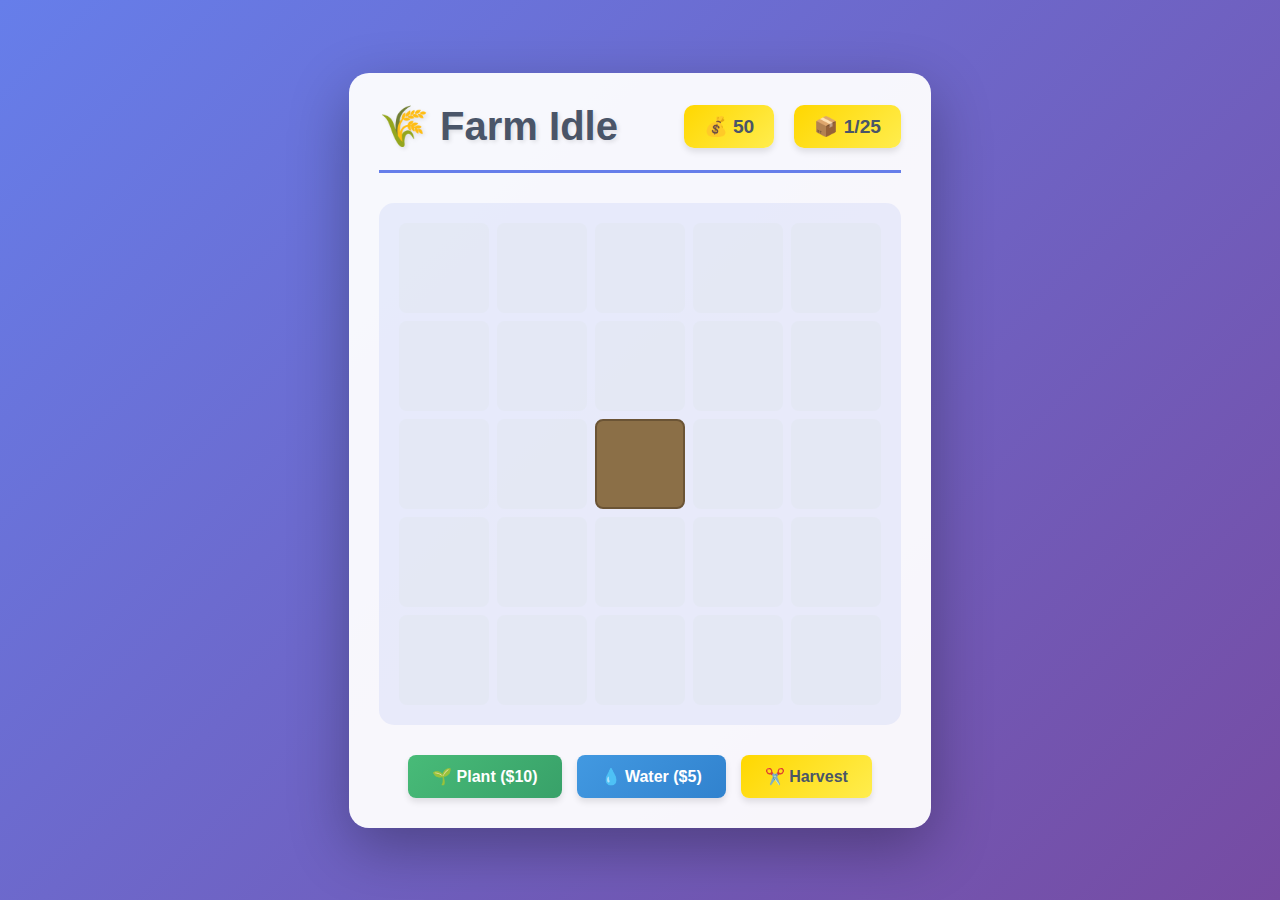
<file: index.html>
<!DOCTYPE html>
<html lang="en">
<head>
    <meta charset="UTF-8">
    <meta name="viewport" content="width=device-width, initial-scale=1.0">
    <title>Farm Idle</title>
    <style>
        * {
            margin: 0;
            padding: 0;
            box-sizing: border-box;
        }

        body {
            font-family: 'Segoe UI', Tahoma, Geneva, Verdana, sans-serif;
            background: linear-gradient(135deg, #667eea 0%, #764ba2 100%);
            min-height: 100vh;
            display: flex;
            justify-content: center;
            align-items: center;
            padding: 20px;
        }

        .game-container {
            background: rgba(255, 255, 255, 0.95);
            border-radius: 20px;
            padding: 30px;
            box-shadow: 0 20px 60px rgba(0, 0, 0, 0.3);
            max-width: 900px;
        }

        .header {
            display: flex;
            justify-content: space-between;
            align-items: center;
            margin-bottom: 30px;
            padding-bottom: 20px;
            border-bottom: 3px solid #667eea;
        }

        h1 {
            color: #4a5568;
            font-size: 2.5em;
            text-shadow: 2px 2px 4px rgba(0, 0, 0, 0.1);
        }

        .stats {
            display: flex;
            gap: 20px;
        }

        .stat {
            background: linear-gradient(135deg, #ffd700, #ffed4e);
            padding: 10px 20px;
            border-radius: 10px;
            box-shadow: 0 4px 6px rgba(0, 0, 0, 0.1);
            font-weight: bold;
            color: #4a5568;
            font-size: 1.2em;
        }

        .farm-grid {
            display: grid;
            grid-template-columns: repeat(5, 1fr);
            grid-template-rows: repeat(5, 1fr);
            gap: 8px;
            margin-bottom: 30px;
            padding: 20px;
            background: rgba(102, 126, 234, 0.1);
            border-radius: 15px;
            width: fit-content;
            margin-left: auto;
            margin-right: auto;
        }

        .plot {
            width: 90px;
            height: 90px;
            border-radius: 8px;
            cursor: pointer;
            position: relative;
            transition: all 0.3s ease;
            display: flex;
            align-items: center;
            justify-content: center;
            font-size: 2.5em;
            border: 3px solid transparent;
        }

        .plot.locked {
            background: #e2e8f0;
            cursor: not-allowed;
            opacity: 0.5;
        }

        .plot.purchasable {
            background: repeating-linear-gradient(
                45deg,
                #cbd5e0,
                #cbd5e0 10px,
                #e2e8f0 10px,
                #e2e8f0 20px
            );
            border: 3px dashed #667eea;
            animation: pulse 2s infinite;
        }

        .plot.purchasable:hover {
            transform: scale(1.05);
            border-color: #4c51bf;
        }

        @keyframes pulse {
            0%, 100% { opacity: 0.7; }
            50% { opacity: 1; }
        }

        .plot.empty {
            background: #8b6f47;
            border: 2px solid #6b5435;
        }

        .plot.empty:hover {
            transform: scale(1.05);
            box-shadow: 0 4px 8px rgba(0, 0, 0, 0.2);
        }

        .plot.watered {
            background: #5d4a35;
            border: 2px solid #4a3828;
            box-shadow: inset 0 2px 8px rgba(0, 0, 0, 0.3);
        }

        .plot.growing {
            background: #5d4a35;
            border: 2px solid #4a3828;
        }

        .plot.ready {
            background: #5d4a35;
            border: 2px solid #4a3828;
            animation: glow 1.5s ease-in-out infinite;
        }

        @keyframes glow {
            0%, 100% { box-shadow: 0 0 5px rgba(255, 215, 0, 0.5); }
            50% { box-shadow: 0 0 20px rgba(255, 215, 0, 0.8), 0 0 30px rgba(255, 215, 0, 0.6); }
        }

        .progress-bar {
            position: absolute;
            bottom: 5px;
            left: 5px;
            right: 5px;
            height: 6px;
            background: rgba(0, 0, 0, 0.2);
            border-radius: 3px;
            overflow: hidden;
        }

        .progress-fill {
            height: 100%;
            background: linear-gradient(90deg, #48bb78, #38a169);
            transition: width 0.3s ease;
            border-radius: 3px;
        }

        .water-indicator {
            position: absolute;
            top: 5px;
            right: 5px;
            font-size: 0.5em;
            filter: drop-shadow(0 1px 2px rgba(0, 0, 0, 0.3));
        }

        .tooltip {
            position: fixed;
            background: rgba(0, 0, 0, 0.9);
            color: white;
            padding: 12px 16px;
            border-radius: 8px;
            font-size: 0.9em;
            pointer-events: none;
            z-index: 1000;
            box-shadow: 0 4px 12px rgba(0, 0, 0, 0.3);
            max-width: 250px;
        }

        .tooltip-title {
            font-weight: bold;
            margin-bottom: 8px;
            color: #ffd700;
            font-size: 1.1em;
        }

        .tooltip-info {
            line-height: 1.6;
        }

        .controls {
            display: flex;
            gap: 15px;
            justify-content: center;
            flex-wrap: wrap;
        }

        .btn {
            padding: 12px 24px;
            border: none;
            border-radius: 8px;
            font-size: 1em;
            font-weight: bold;
            cursor: pointer;
            transition: all 0.2s ease;
            box-shadow: 0 4px 6px rgba(0, 0, 0, 0.1);
        }

        .btn:hover {
            transform: translateY(-2px);
            box-shadow: 0 6px 12px rgba(0, 0, 0, 0.15);
        }

        .btn:active {
            transform: translateY(0);
        }

        .btn-plant {
            background: linear-gradient(135deg, #48bb78, #38a169);
            color: white;
        }

        .btn-water {
            background: linear-gradient(135deg, #4299e1, #3182ce);
            color: white;
        }

        .btn-harvest {
            background: linear-gradient(135deg, #ffd700, #ffed4e);
            color: #4a5568;
        }

        .particle {
            position: fixed;
            pointer-events: none;
            font-size: 24px;
            animation: float-up 1s ease-out forwards;
            z-index: 999;
        }

        @keyframes float-up {
            to {
                transform: translateY(-100px);
                opacity: 0;
            }
        }

        .cost-badge {
            background: rgba(0, 0, 0, 0.6);
            color: #ffd700;
            padding: 4px 8px;
            border-radius: 4px;
            font-size: 0.35em;
            position: absolute;
            bottom: 5px;
            left: 50%;
            transform: translateX(-50%);
            font-weight: bold;
        }

        .crop-icon {
            filter: drop-shadow(0 2px 4px rgba(0, 0, 0, 0.3));
        }
    </style>
</head>
<body>
    <div class="game-container">
        <div class="header">
            <h1>🌾 Farm Idle</h1>
            <div class="stats">
                <div class="stat">💰 <span id="money">50</span></div>
                <div class="stat">📦 <span id="plots">1</span>/25</div>
            </div>
        </div>

        <div class="farm-grid" id="farm-grid"></div>

        <div class="controls">
            <button class="btn btn-plant" onclick="selectAction('plant')">🌱 Plant ($10)</button>
            <button class="btn btn-water" onclick="selectAction('water')">💧 Water ($5)</button>
            <button class="btn btn-harvest" onclick="selectAction('harvest')">✂️ Harvest</button>
        </div>
    </div>

    <script>
        const GRID_SIZE = 5;
        const PLOT_COST = 30;
        const PLANT_COST = 10;
        const WATER_COST = 5;
        
        const CROPS = {
            wheat: { icon: '🌾', growTime: 10000, value: 25, baseChance: 0.6, waterBonus: 0.2 },
            carrot: { icon: '🥕', growTime: 15000, value: 40, baseChance: 0.7, waterBonus: 0.15 },
            corn: { icon: '🌽', growTime: 20000, value: 60, baseChance: 0.65, waterBonus: 0.25 },
        };

        let gameState = {
            money: 50,
            selectedAction: null,
            grid: [],
            ownedPlots: new Set(['2,2']) // Start with center plot
        };

        // Initialize grid
        for (let row = 0; row < GRID_SIZE; row++) {
            gameState.grid[row] = [];
            for (let col = 0; col < GRID_SIZE; col++) {
                gameState.grid[row][col] = {
                    state: 'locked',
                    crop: null,
                    plantTime: null,
                    watered: false
                };
            }
        }
        gameState.grid[2][2].state = 'empty';

        function renderGrid() {
            const gridEl = document.getElementById('farm-grid');
            gridEl.innerHTML = '';

            for (let row = 0; row < GRID_SIZE; row++) {
                for (let col = 0; col < GRID_SIZE; col++) {
                    const plot = gameState.grid[row][col];
                    const plotEl = document.createElement('div');
                    plotEl.className = `plot ${plot.state}`;
                    plotEl.dataset.row = row;
                    plotEl.dataset.col = col;

                    if (plot.state === 'purchasable') {
                        const costBadge = document.createElement('div');
                        costBadge.className = 'cost-badge';
                        costBadge.textContent = `$${PLOT_COST}`;
                        plotEl.appendChild(costBadge);
                    }

                    if (plot.state === 'growing' || plot.state === 'ready') {
                        const cropIcon = document.createElement('span');
                        cropIcon.className = 'crop-icon';
                        cropIcon.textContent = CROPS[plot.crop].icon;
                        plotEl.appendChild(cropIcon);

                        if (plot.watered) {
                            const waterIcon = document.createElement('div');
                            waterIcon.className = 'water-indicator';
                            waterIcon.textContent = '💧';
                            plotEl.appendChild(waterIcon);
                        }

                        if (plot.state === 'growing') {
                            const progressBar = document.createElement('div');
                            progressBar.className = 'progress-bar';
                            const progressFill = document.createElement('div');
                            progressFill.className = 'progress-fill';
                            progressBar.appendChild(progressFill);
                            plotEl.appendChild(progressBar);
                        }
                    } else if (plot.watered && plot.state === 'empty') {
                        const waterIcon = document.createElement('div');
                        waterIcon.className = 'water-indicator';
                        waterIcon.textContent = '💧';
                        plotEl.appendChild(waterIcon);
                    }

                    plotEl.addEventListener('click', () => handlePlotClick(row, col));
                    plotEl.addEventListener('mouseenter', (e) => showTooltip(e, row, col));
                    plotEl.addEventListener('mouseleave', hideTooltip);
                    plotEl.addEventListener('mousemove', (e) => moveTooltip(e));

                    gridEl.appendChild(plotEl);
                }
            }

            updateStats();
            updatePurchasablePlots();
        }

        function updatePurchasablePlots() {
            const directions = [[-1, 0], [1, 0], [0, -1], [0, 1]];
            
            for (let row = 0; row < GRID_SIZE; row++) {
                for (let col = 0; col < GRID_SIZE; col++) {
                    const key = `${row},${col}`;
                    if (!gameState.ownedPlots.has(key) && gameState.grid[row][col].state === 'locked') {
                        // Check if adjacent to owned plot
                        let isAdjacent = false;
                        for (const [dr, dc] of directions) {
                            const newRow = row + dr;
                            const newCol = col + dc;
                            if (newRow >= 0 && newRow < GRID_SIZE && newCol >= 0 && newCol < GRID_SIZE) {
                                if (gameState.ownedPlots.has(`${newRow},${newCol}`)) {
                                    isAdjacent = true;
                                    break;
                                }
                            }
                        }
                        if (isAdjacent) {
                            gameState.grid[row][col].state = 'purchasable';
                        }
                    }
                }
            }
        }

        function handlePlotClick(row, col) {
            const plot = gameState.grid[row][col];

            if (plot.state === 'purchasable') {
                if (gameState.money >= PLOT_COST) {
                    gameState.money -= PLOT_COST;
                    gameState.ownedPlots.add(`${row},${col}`);
                    plot.state = 'empty';
                    createParticle('✨', row, col);
                    renderGrid();
                }
                return;
            }

            if (!gameState.selectedAction) return;

            if (gameState.selectedAction === 'plant' && plot.state === 'empty') {
                if (gameState.money >= PLANT_COST) {
                    gameState.money -= PLANT_COST;
                    plot.state = 'growing';
                    plot.crop = 'wheat'; // Default crop for now
                    plot.plantTime = Date.now();
                    createParticle('🌱', row, col);
                    startGrowth(row, col);
                    renderGrid();
                }
            } else if (gameState.selectedAction === 'water' && (plot.state === 'empty' || plot.state === 'growing')) {
                if (gameState.money >= WATER_COST && !plot.watered) {
                    gameState.money -= WATER_COST;
                    plot.watered = true;
                    createParticle('💧', row, col);
                    renderGrid();
                }
            } else if (gameState.selectedAction === 'harvest' && plot.state === 'ready') {
                harvestPlot(row, col);
            }
        }

        function startGrowth(row, col) {
            const plot = gameState.grid[row][col];
            const crop = CROPS[plot.crop];
            
            const interval = setInterval(() => {
                if (plot.state !== 'growing') {
                    clearInterval(interval);
                    return;
                }

                const elapsed = Date.now() - plot.plantTime;
                const progress = Math.min(elapsed / crop.growTime, 1);

                const plotEl = document.querySelector(`[data-row="${row}"][data-col="${col}"] .progress-fill`);
                if (plotEl) {
                    plotEl.style.width = `${progress * 100}%`;
                }

                if (progress >= 1) {
                    clearInterval(interval);
                    // Check survival
                    const survivalChance = crop.baseChance + (plot.watered ? crop.waterBonus : 0);
                    if (Math.random() < survivalChance) {
                        plot.state = 'ready';
                        createParticle('✨', row, col);
                    } else {
                        plot.state = 'empty';
                        plot.crop = null;
                        plot.plantTime = null;
                        plot.watered = false;
                        createParticle('💀', row, col);
                    }
                    renderGrid();
                }
            }, 100);
        }

        function harvestPlot(row, col) {
            const plot = gameState.grid[row][col];
            const crop = CROPS[plot.crop];
            
            gameState.money += crop.value;
            plot.state = 'empty';
            plot.crop = null;
            plot.plantTime = null;
            plot.watered = false;
            
            createParticle('💰', row, col);
            createParticle(`+$${crop.value}`, row, col);
            renderGrid();
        }

        function selectAction(action) {
            gameState.selectedAction = gameState.selectedAction === action ? null : action;
            
            document.querySelectorAll('.btn').forEach(btn => {
                btn.style.opacity = '1';
            });
            
            if (gameState.selectedAction) {
                event.target.style.opacity = '0.7';
            }
        }

        function showTooltip(e, row, col) {
            const plot = gameState.grid[row][col];
            if (plot.state === 'locked' || plot.state === 'purchasable') return;

            const tooltip = document.createElement('div');
            tooltip.className = 'tooltip';
            tooltip.id = 'tooltip';

            let content = '';
            
            if (plot.state === 'growing' || plot.state === 'ready') {
                const crop = CROPS[plot.crop];
                const elapsed = Date.now() - plot.plantTime;
                const remaining = Math.max(0, crop.growTime - elapsed);
                const survivalChance = crop.baseChance + (plot.watered ? crop.waterBonus : 0);
                
                content = `
                    <div class="tooltip-title">${crop.icon} ${plot.crop.charAt(0).toUpperCase() + plot.crop.slice(1)}</div>
                    <div class="tooltip-info">
                        ${plot.state === 'growing' ? `⏱️ Time left: ${Math.ceil(remaining / 1000)}s` : '✅ Ready to harvest!'}
                        <br>💰 Value: $${crop.value}
                        <br>🎲 Survival: ${Math.round(survivalChance * 100)}%
                        <br>${plot.watered ? '💧 Watered (+' + Math.round(crop.waterBonus * 100) + '%)' : '🏜️ Dry'}
                    </div>
                `;
            } else if (plot.state === 'empty') {
                content = `
                    <div class="tooltip-title">Empty Plot</div>
                    <div class="tooltip-info">
                        ${plot.watered ? '💧 Watered soil - ready to plant!' : '🏜️ Dry soil - water for better survival'}
                    </div>
                `;
            }

            tooltip.innerHTML = content;
            tooltip.style.left = e.pageX + 15 + 'px';
            tooltip.style.top = e.pageY + 15 + 'px';
            document.body.appendChild(tooltip);
        }

        function moveTooltip(e) {
            const tooltip = document.getElementById('tooltip');
            if (tooltip) {
                tooltip.style.left = e.pageX + 15 + 'px';
                tooltip.style.top = e.pageY + 15 + 'px';
            }
        }

        function hideTooltip() {
            const tooltip = document.getElementById('tooltip');
            if (tooltip) {
                tooltip.remove();
            }
        }

        function createParticle(emoji, row, col) {
            const plotEl = document.querySelector(`[data-row="${row}"][data-col="${col}"]`);
            const rect = plotEl.getBoundingClientRect();
            
            const particle = document.createElement('div');
            particle.className = 'particle';
            particle.textContent = emoji;
            particle.style.left = rect.left + rect.width / 2 + 'px';
            particle.style.top = rect.top + rect.height / 2 + 'px';
            
            document.body.appendChild(particle);
            
            setTimeout(() => particle.remove(), 1000);
        }

        function updateStats() {
            document.getElementById('money').textContent = gameState.money;
            document.getElementById('plots').textContent = gameState.ownedPlots.size;
        }

        // Initialize
        renderGrid();
    </script>
</body>
</html>
</file>
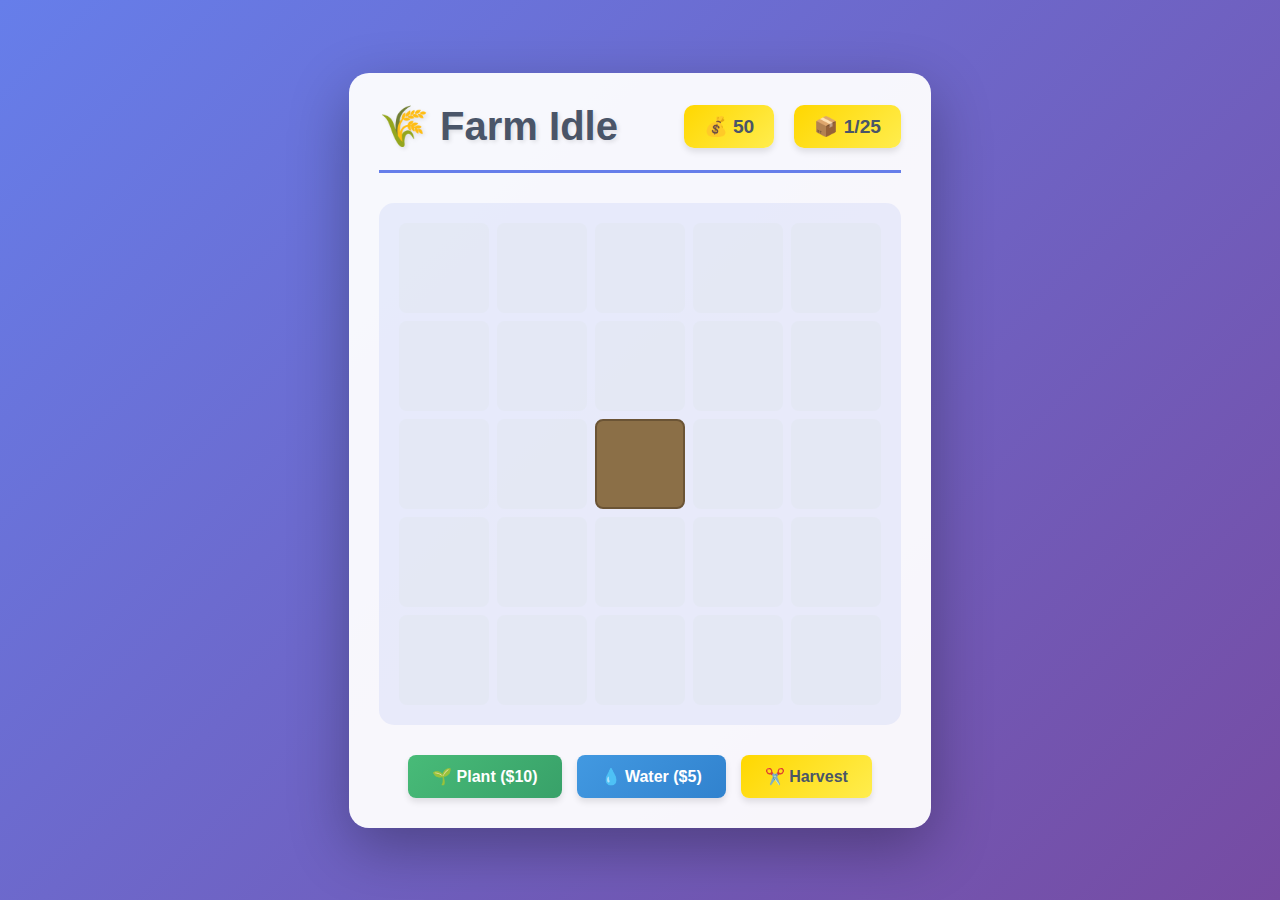
<file: farming-game.html>
<!DOCTYPE html>
<html lang="en">
<head>
    <meta charset="UTF-8">
    <meta name="viewport" content="width=device-width, initial-scale=1.0">
    <title>Farm Idle</title>
    <style>
        * {
            margin: 0;
            padding: 0;
            box-sizing: border-box;
        }

        body {
            font-family: 'Segoe UI', Tahoma, Geneva, Verdana, sans-serif;
            background: linear-gradient(135deg, #667eea 0%, #764ba2 100%);
            min-height: 100vh;
            display: flex;
            justify-content: center;
            align-items: center;
            padding: 20px;
        }

        .game-container {
            background: rgba(255, 255, 255, 0.95);
            border-radius: 20px;
            padding: 30px;
            box-shadow: 0 20px 60px rgba(0, 0, 0, 0.3);
            max-width: 900px;
        }

        .header {
            display: flex;
            justify-content: space-between;
            align-items: center;
            margin-bottom: 30px;
            padding-bottom: 20px;
            border-bottom: 3px solid #667eea;
        }

        h1 {
            color: #4a5568;
            font-size: 2.5em;
            text-shadow: 2px 2px 4px rgba(0, 0, 0, 0.1);
        }

        .stats {
            display: flex;
            gap: 20px;
        }

        .stat {
            background: linear-gradient(135deg, #ffd700, #ffed4e);
            padding: 10px 20px;
            border-radius: 10px;
            box-shadow: 0 4px 6px rgba(0, 0, 0, 0.1);
            font-weight: bold;
            color: #4a5568;
            font-size: 1.2em;
        }

        .farm-grid {
            display: grid;
            grid-template-columns: repeat(5, 1fr);
            grid-template-rows: repeat(5, 1fr);
            gap: 8px;
            margin-bottom: 30px;
            padding: 20px;
            background: rgba(102, 126, 234, 0.1);
            border-radius: 15px;
            width: fit-content;
            margin-left: auto;
            margin-right: auto;
        }

        .plot {
            width: 90px;
            height: 90px;
            border-radius: 8px;
            cursor: pointer;
            position: relative;
            transition: all 0.3s ease;
            display: flex;
            align-items: center;
            justify-content: center;
            font-size: 2.5em;
            border: 3px solid transparent;
        }

        .plot.locked {
            background: #e2e8f0;
            cursor: not-allowed;
            opacity: 0.5;
        }

        .plot.purchasable {
            background: repeating-linear-gradient(
                45deg,
                #cbd5e0,
                #cbd5e0 10px,
                #e2e8f0 10px,
                #e2e8f0 20px
            );
            border: 3px dashed #667eea;
            animation: pulse 2s infinite;
        }

        .plot.purchasable:hover {
            transform: scale(1.05);
            border-color: #4c51bf;
        }

        @keyframes pulse {
            0%, 100% { opacity: 0.7; }
            50% { opacity: 1; }
        }

        .plot.empty {
            background: #8b6f47;
            border: 2px solid #6b5435;
        }

        .plot.empty:hover {
            transform: scale(1.05);
            box-shadow: 0 4px 8px rgba(0, 0, 0, 0.2);
        }

        .plot.watered {
            background: #5d4a35;
            border: 2px solid #4a3828;
            box-shadow: inset 0 2px 8px rgba(0, 0, 0, 0.3);
        }

        .plot.growing {
            background: #5d4a35;
            border: 2px solid #4a3828;
        }

        .plot.ready {
            background: #5d4a35;
            border: 2px solid #4a3828;
            animation: glow 1.5s ease-in-out infinite;
        }

        @keyframes glow {
            0%, 100% { box-shadow: 0 0 5px rgba(255, 215, 0, 0.5); }
            50% { box-shadow: 0 0 20px rgba(255, 215, 0, 0.8), 0 0 30px rgba(255, 215, 0, 0.6); }
        }

        .progress-bar {
            position: absolute;
            bottom: 5px;
            left: 5px;
            right: 5px;
            height: 6px;
            background: rgba(0, 0, 0, 0.2);
            border-radius: 3px;
            overflow: hidden;
        }

        .progress-fill {
            height: 100%;
            background: linear-gradient(90deg, #48bb78, #38a169);
            transition: width 0.3s ease;
            border-radius: 3px;
        }

        .water-indicator {
            position: absolute;
            top: 5px;
            right: 5px;
            font-size: 0.5em;
            filter: drop-shadow(0 1px 2px rgba(0, 0, 0, 0.3));
        }

        .tooltip {
            position: fixed;
            background: rgba(0, 0, 0, 0.9);
            color: white;
            padding: 12px 16px;
            border-radius: 8px;
            font-size: 0.9em;
            pointer-events: none;
            z-index: 1000;
            box-shadow: 0 4px 12px rgba(0, 0, 0, 0.3);
            max-width: 250px;
        }

        .tooltip-title {
            font-weight: bold;
            margin-bottom: 8px;
            color: #ffd700;
            font-size: 1.1em;
        }

        .tooltip-info {
            line-height: 1.6;
        }

        .controls {
            display: flex;
            gap: 15px;
            justify-content: center;
            flex-wrap: wrap;
        }

        .btn {
            padding: 12px 24px;
            border: none;
            border-radius: 8px;
            font-size: 1em;
            font-weight: bold;
            cursor: pointer;
            transition: all 0.2s ease;
            box-shadow: 0 4px 6px rgba(0, 0, 0, 0.1);
        }

        .btn:hover {
            transform: translateY(-2px);
            box-shadow: 0 6px 12px rgba(0, 0, 0, 0.15);
        }

        .btn:active {
            transform: translateY(0);
        }

        .btn-plant {
            background: linear-gradient(135deg, #48bb78, #38a169);
            color: white;
        }

        .btn-water {
            background: linear-gradient(135deg, #4299e1, #3182ce);
            color: white;
        }

        .btn-harvest {
            background: linear-gradient(135deg, #ffd700, #ffed4e);
            color: #4a5568;
        }

        .particle {
            position: fixed;
            pointer-events: none;
            font-size: 24px;
            animation: float-up 1s ease-out forwards;
            z-index: 999;
        }

        @keyframes float-up {
            to {
                transform: translateY(-100px);
                opacity: 0;
            }
        }

        .cost-badge {
            background: rgba(0, 0, 0, 0.6);
            color: #ffd700;
            padding: 4px 8px;
            border-radius: 4px;
            font-size: 0.35em;
            position: absolute;
            bottom: 5px;
            left: 50%;
            transform: translateX(-50%);
            font-weight: bold;
        }

        .crop-icon {
            filter: drop-shadow(0 2px 4px rgba(0, 0, 0, 0.3));
        }
    </style>
</head>
<body>
    <div class="game-container">
        <div class="header">
            <h1>🌾 Farm Idle</h1>
            <div class="stats">
                <div class="stat">💰 <span id="money">50</span></div>
                <div class="stat">📦 <span id="plots">1</span>/25</div>
            </div>
        </div>

        <div class="farm-grid" id="farm-grid"></div>

        <div class="controls">
            <button class="btn btn-plant" onclick="selectAction('plant')">🌱 Plant ($10)</button>
            <button class="btn btn-water" onclick="selectAction('water')">💧 Water ($5)</button>
            <button class="btn btn-harvest" onclick="selectAction('harvest')">✂️ Harvest</button>
        </div>
    </div>

    <script>
        const GRID_SIZE = 5;
        const PLOT_COST = 30;
        const PLANT_COST = 10;
        const WATER_COST = 5;
        
        const CROPS = {
            wheat: { icon: '🌾', growTime: 10000, value: 25, baseChance: 0.6, waterBonus: 0.2 },
            carrot: { icon: '🥕', growTime: 15000, value: 40, baseChance: 0.7, waterBonus: 0.15 },
            corn: { icon: '🌽', growTime: 20000, value: 60, baseChance: 0.65, waterBonus: 0.25 },
        };

        let gameState = {
            money: 50,
            selectedAction: null,
            grid: [],
            ownedPlots: new Set(['2,2']) // Start with center plot
        };

        // Initialize grid
        for (let row = 0; row < GRID_SIZE; row++) {
            gameState.grid[row] = [];
            for (let col = 0; col < GRID_SIZE; col++) {
                gameState.grid[row][col] = {
                    state: 'locked',
                    crop: null,
                    plantTime: null,
                    watered: false
                };
            }
        }
        gameState.grid[2][2].state = 'empty';

        function renderGrid() {
            const gridEl = document.getElementById('farm-grid');
            gridEl.innerHTML = '';

            for (let row = 0; row < GRID_SIZE; row++) {
                for (let col = 0; col < GRID_SIZE; col++) {
                    const plot = gameState.grid[row][col];
                    const plotEl = document.createElement('div');
                    plotEl.className = `plot ${plot.state}`;
                    plotEl.dataset.row = row;
                    plotEl.dataset.col = col;

                    if (plot.state === 'purchasable') {
                        const costBadge = document.createElement('div');
                        costBadge.className = 'cost-badge';
                        costBadge.textContent = `$${PLOT_COST}`;
                        plotEl.appendChild(costBadge);
                    }

                    if (plot.state === 'growing' || plot.state === 'ready') {
                        const cropIcon = document.createElement('span');
                        cropIcon.className = 'crop-icon';
                        cropIcon.textContent = CROPS[plot.crop].icon;
                        plotEl.appendChild(cropIcon);

                        if (plot.watered) {
                            const waterIcon = document.createElement('div');
                            waterIcon.className = 'water-indicator';
                            waterIcon.textContent = '💧';
                            plotEl.appendChild(waterIcon);
                        }

                        if (plot.state === 'growing') {
                            const progressBar = document.createElement('div');
                            progressBar.className = 'progress-bar';
                            const progressFill = document.createElement('div');
                            progressFill.className = 'progress-fill';
                            progressBar.appendChild(progressFill);
                            plotEl.appendChild(progressBar);
                        }
                    } else if (plot.watered && plot.state === 'empty') {
                        const waterIcon = document.createElement('div');
                        waterIcon.className = 'water-indicator';
                        waterIcon.textContent = '💧';
                        plotEl.appendChild(waterIcon);
                    }

                    plotEl.addEventListener('click', () => handlePlotClick(row, col));
                    plotEl.addEventListener('mouseenter', (e) => showTooltip(e, row, col));
                    plotEl.addEventListener('mouseleave', hideTooltip);
                    plotEl.addEventListener('mousemove', (e) => moveTooltip(e));

                    gridEl.appendChild(plotEl);
                }
            }

            updateStats();
            updatePurchasablePlots();
        }

        function updatePurchasablePlots() {
            const directions = [[-1, 0], [1, 0], [0, -1], [0, 1]];
            
            for (let row = 0; row < GRID_SIZE; row++) {
                for (let col = 0; col < GRID_SIZE; col++) {
                    const key = `${row},${col}`;
                    if (!gameState.ownedPlots.has(key) && gameState.grid[row][col].state === 'locked') {
                        // Check if adjacent to owned plot
                        let isAdjacent = false;
                        for (const [dr, dc] of directions) {
                            const newRow = row + dr;
                            const newCol = col + dc;
                            if (newRow >= 0 && newRow < GRID_SIZE && newCol >= 0 && newCol < GRID_SIZE) {
                                if (gameState.ownedPlots.has(`${newRow},${newCol}`)) {
                                    isAdjacent = true;
                                    break;
                                }
                            }
                        }
                        if (isAdjacent) {
                            gameState.grid[row][col].state = 'purchasable';
                        }
                    }
                }
            }
        }

        function handlePlotClick(row, col) {
            const plot = gameState.grid[row][col];

            if (plot.state === 'purchasable') {
                if (gameState.money >= PLOT_COST) {
                    gameState.money -= PLOT_COST;
                    gameState.ownedPlots.add(`${row},${col}`);
                    plot.state = 'empty';
                    createParticle('✨', row, col);
                    renderGrid();
                }
                return;
            }

            if (!gameState.selectedAction) return;

            if (gameState.selectedAction === 'plant' && plot.state === 'empty') {
                if (gameState.money >= PLANT_COST) {
                    gameState.money -= PLANT_COST;
                    plot.state = 'growing';
                    plot.crop = 'wheat'; // Default crop for now
                    plot.plantTime = Date.now();
                    createParticle('🌱', row, col);
                    startGrowth(row, col);
                    renderGrid();
                }
            } else if (gameState.selectedAction === 'water' && (plot.state === 'empty' || plot.state === 'growing')) {
                if (gameState.money >= WATER_COST && !plot.watered) {
                    gameState.money -= WATER_COST;
                    plot.watered = true;
                    createParticle('💧', row, col);
                    renderGrid();
                }
            } else if (gameState.selectedAction === 'harvest' && plot.state === 'ready') {
                harvestPlot(row, col);
            }
        }

        function startGrowth(row, col) {
            const plot = gameState.grid[row][col];
            const crop = CROPS[plot.crop];
            
            const interval = setInterval(() => {
                if (plot.state !== 'growing') {
                    clearInterval(interval);
                    return;
                }

                const elapsed = Date.now() - plot.plantTime;
                const progress = Math.min(elapsed / crop.growTime, 1);

                const plotEl = document.querySelector(`[data-row="${row}"][data-col="${col}"] .progress-fill`);
                if (plotEl) {
                    plotEl.style.width = `${progress * 100}%`;
                }

                if (progress >= 1) {
                    clearInterval(interval);
                    // Check survival
                    const survivalChance = crop.baseChance + (plot.watered ? crop.waterBonus : 0);
                    if (Math.random() < survivalChance) {
                        plot.state = 'ready';
                        createParticle('✨', row, col);
                    } else {
                        plot.state = 'empty';
                        plot.crop = null;
                        plot.plantTime = null;
                        plot.watered = false;
                        createParticle('💀', row, col);
                    }
                    renderGrid();
                }
            }, 100);
        }

        function harvestPlot(row, col) {
            const plot = gameState.grid[row][col];
            const crop = CROPS[plot.crop];
            
            gameState.money += crop.value;
            plot.state = 'empty';
            plot.crop = null;
            plot.plantTime = null;
            plot.watered = false;
            
            createParticle('💰', row, col);
            createParticle(`+$${crop.value}`, row, col);
            renderGrid();
        }

        function selectAction(action) {
            gameState.selectedAction = gameState.selectedAction === action ? null : action;
            
            document.querySelectorAll('.btn').forEach(btn => {
                btn.style.opacity = '1';
            });
            
            if (gameState.selectedAction) {
                event.target.style.opacity = '0.7';
            }
        }

        function showTooltip(e, row, col) {
            const plot = gameState.grid[row][col];
            if (plot.state === 'locked' || plot.state === 'purchasable') return;

            const tooltip = document.createElement('div');
            tooltip.className = 'tooltip';
            tooltip.id = 'tooltip';

            let content = '';
            
            if (plot.state === 'growing' || plot.state === 'ready') {
                const crop = CROPS[plot.crop];
                const elapsed = Date.now() - plot.plantTime;
                const remaining = Math.max(0, crop.growTime - elapsed);
                const survivalChance = crop.baseChance + (plot.watered ? crop.waterBonus : 0);
                
                content = `
                    <div class="tooltip-title">${crop.icon} ${plot.crop.charAt(0).toUpperCase() + plot.crop.slice(1)}</div>
                    <div class="tooltip-info">
                        ${plot.state === 'growing' ? `⏱️ Time left: ${Math.ceil(remaining / 1000)}s` : '✅ Ready to harvest!'}
                        <br>💰 Value: $${crop.value}
                        <br>🎲 Survival: ${Math.round(survivalChance * 100)}%
                        <br>${plot.watered ? '💧 Watered (+' + Math.round(crop.waterBonus * 100) + '%)' : '🏜️ Dry'}
                    </div>
                `;
            } else if (plot.state === 'empty') {
                content = `
                    <div class="tooltip-title">Empty Plot</div>
                    <div class="tooltip-info">
                        ${plot.watered ? '💧 Watered soil - ready to plant!' : '🏜️ Dry soil - water for better survival'}
                    </div>
                `;
            }

            tooltip.innerHTML = content;
            tooltip.style.left = e.pageX + 15 + 'px';
            tooltip.style.top = e.pageY + 15 + 'px';
            document.body.appendChild(tooltip);
        }

        function moveTooltip(e) {
            const tooltip = document.getElementById('tooltip');
            if (tooltip) {
                tooltip.style.left = e.pageX + 15 + 'px';
                tooltip.style.top = e.pageY + 15 + 'px';
            }
        }

        function hideTooltip() {
            const tooltip = document.getElementById('tooltip');
            if (tooltip) {
                tooltip.remove();
            }
        }

        function createParticle(emoji, row, col) {
            const plotEl = document.querySelector(`[data-row="${row}"][data-col="${col}"]`);
            const rect = plotEl.getBoundingClientRect();
            
            const particle = document.createElement('div');
            particle.className = 'particle';
            particle.textContent = emoji;
            particle.style.left = rect.left + rect.width / 2 + 'px';
            particle.style.top = rect.top + rect.height / 2 + 'px';
            
            document.body.appendChild(particle);
            
            setTimeout(() => particle.remove(), 1000);
        }

        function updateStats() {
            document.getElementById('money').textContent = gameState.money;
            document.getElementById('plots').textContent = gameState.ownedPlots.size;
        }

        // Initialize
        renderGrid();
    </script>
</body>
</html>
</file>
